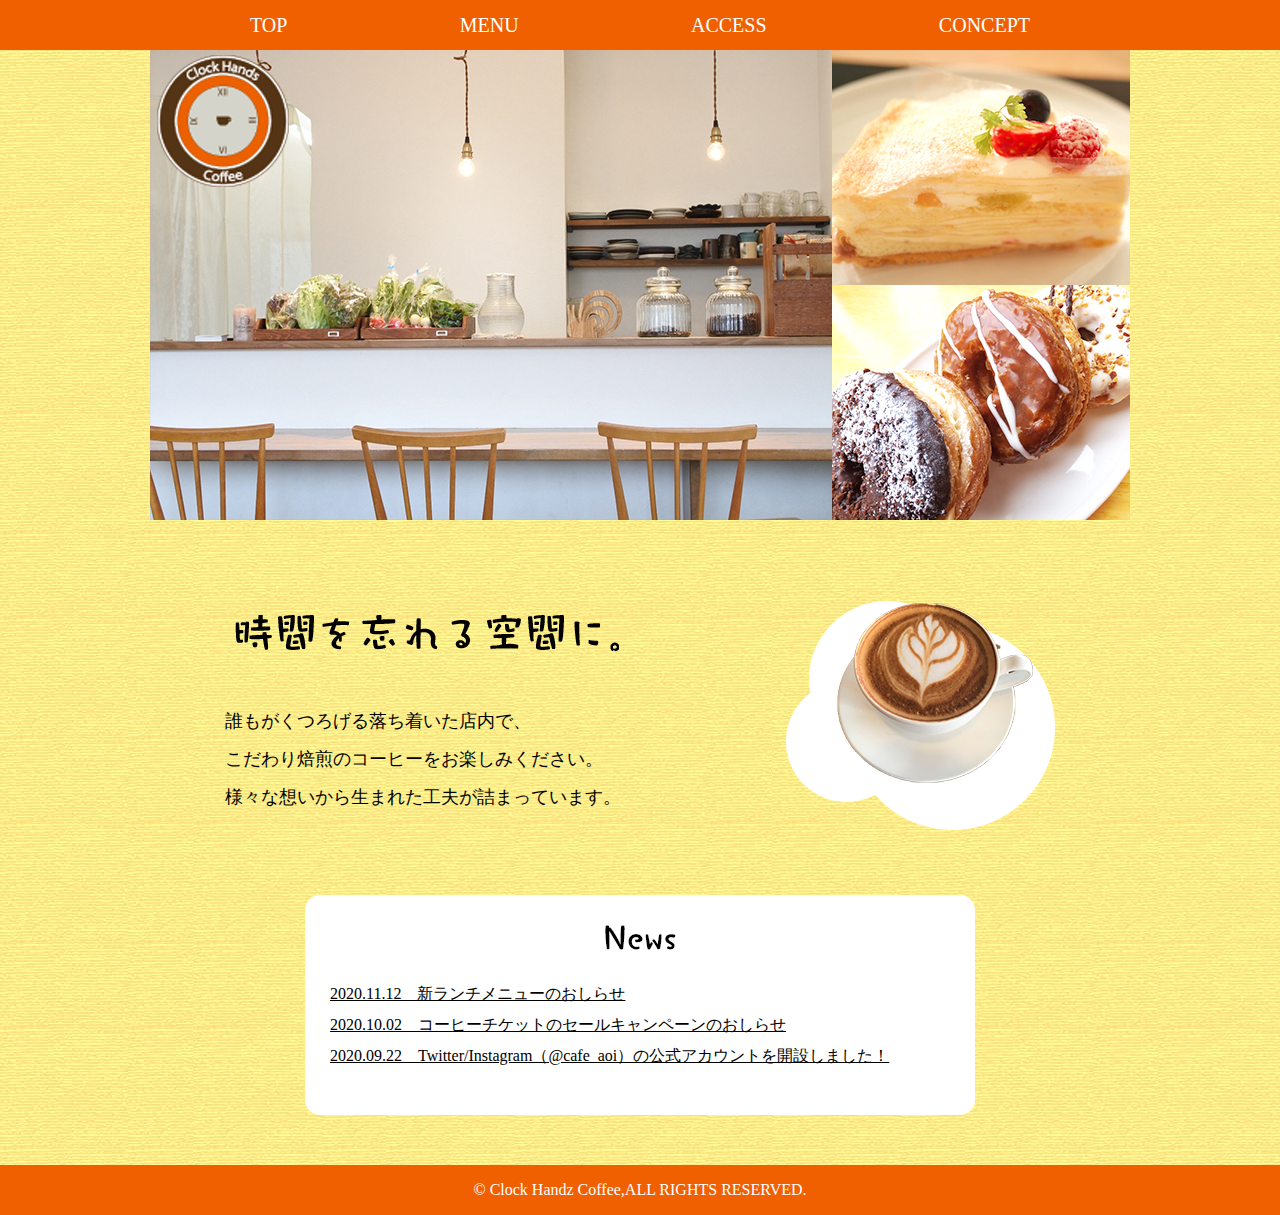
<file: index.html>
<!doctype html>
<html>
<head>
<meta charset="utf-8">
<title>Clock Handz Coffee | TOP</title>
<link rel="stylesheet" href="style.css">

</head>

<body>
<header>
		<nav class="wrap">
			<ul>
				<li><a class="nav_buttom" href="#">TOP</a></li>
				<li><a class="nav_buttom" href="menu.html">MENU</a></li>
				<li><a class="nav_buttom" href="#">ACCESS</a></li>
				<li><a class="nav_buttom" href="#">CONCEPT</a></li>
			</ul>
		</nav>
</header>

<main class="wrap">
	<img src="images/main_visual.jpg" alt="メイン画像">
	<div class="wrap">
	  <div class="box">
			<div class="concept">
				<div class="concept_image"></div>
				<p>誰もがくつろげる落ち着いた店内で、<br>
				こだわり焙煎のコーヒーをお楽しみください。<br>
				様々な想いから生まれた工夫が詰まっています。</p>
			</div>
			<img src="images/main_coffee.png" alt="Coffee">
		</div>

		<div class="news">
			<div class="news_image"><img src="images/news.png" alt="News"></div>
				<ul class="news_list">
					<li><a  class="news_buttom" href="#">2020.11.12　新ランチメニューのおしらせ</a></li>
					<li><a class="news_buttom" href="#">2020.10.02　コーヒーチケットのセールキャンペーンのおしらせ</a></li>
					<li><a class="news_buttom" href="#">2020.09.22　Twitter/Instagram（@cafe_aoi）の公式アカウントを開設しました！</a></li>
				</ul>
		</div>
	</div>
</main>

<footer>
	<div class="wrap">
		<p>© Clock Handz Coffee,ALL RIGHTS RESERVED.</p>
	</div>
</footer>
	
</body>
</html>
</file>
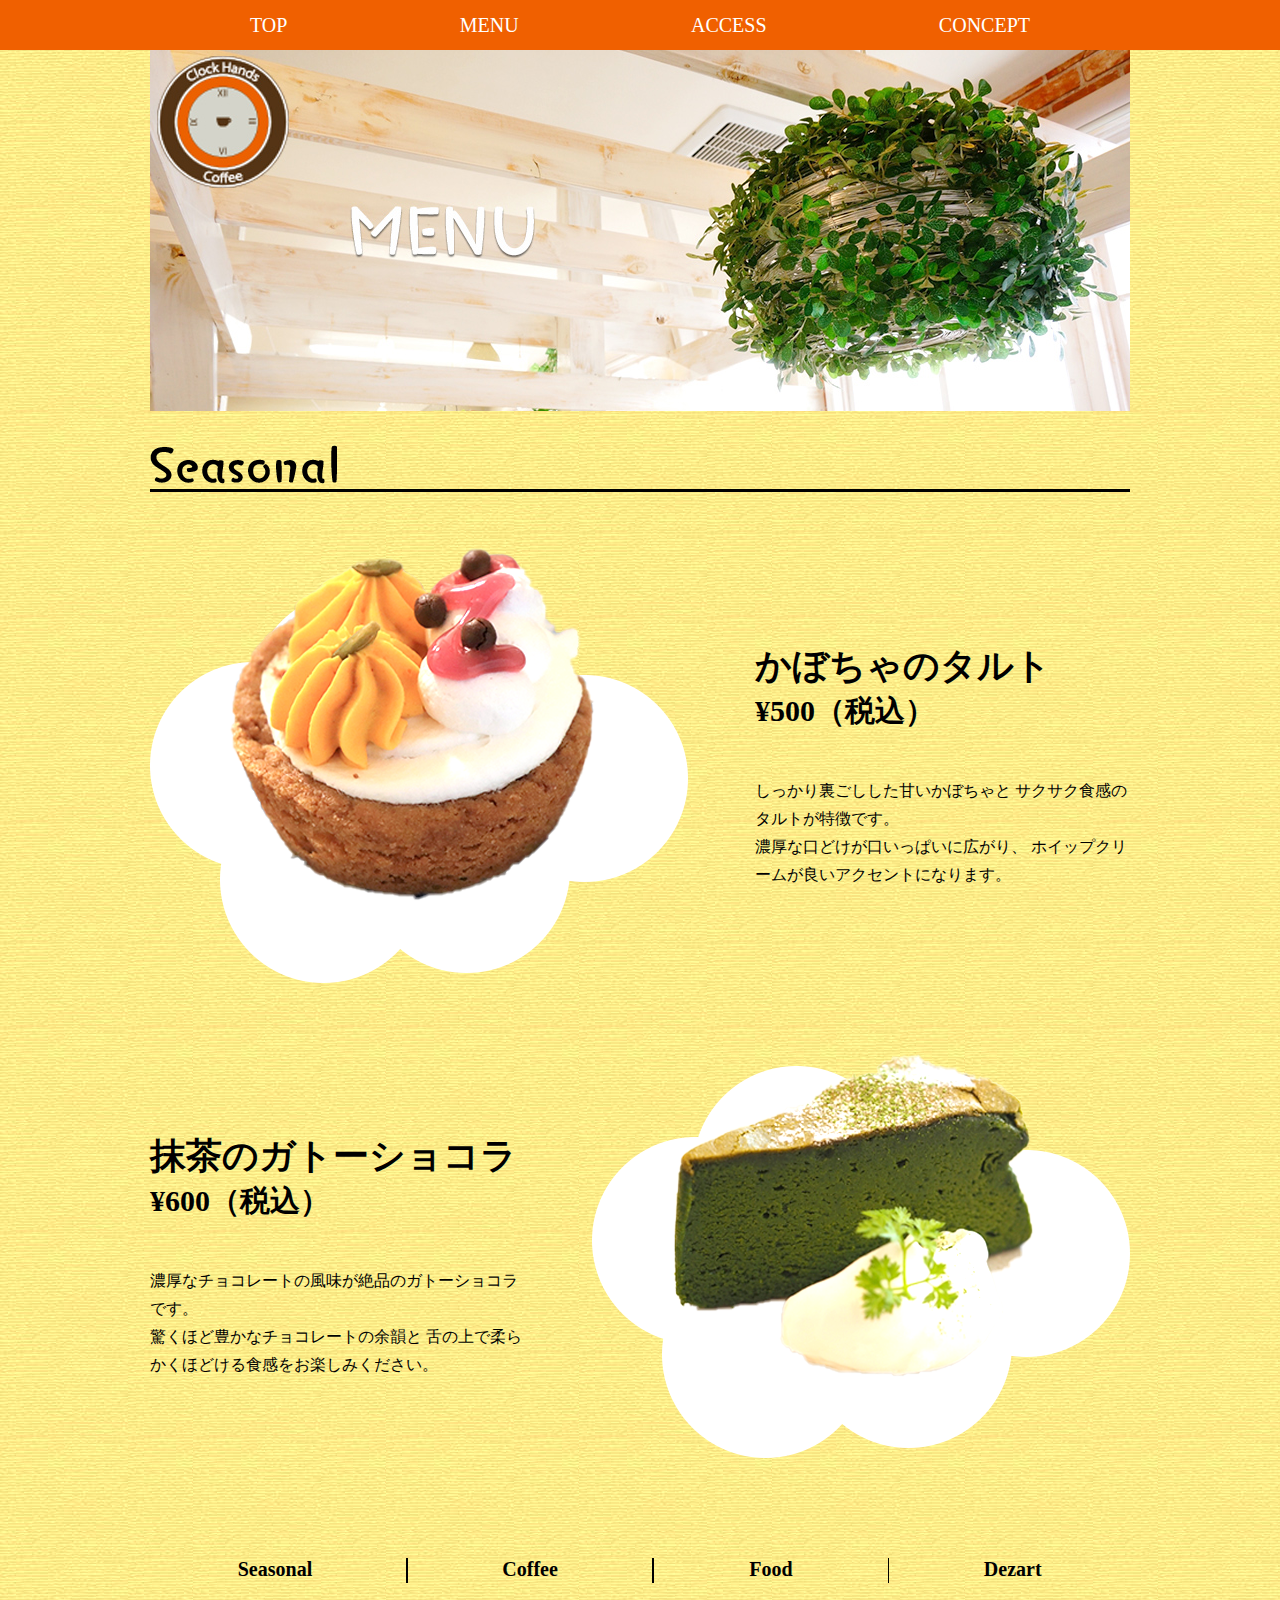
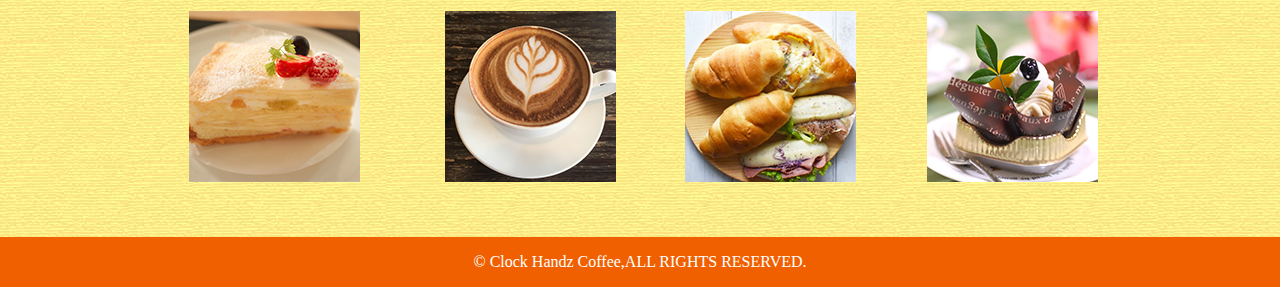
<file: menu.html>
<!doctype html>
<html>
<head>
<meta charset="UTF-8">
<title>Clock Handz Coffee | MENU</title>
<link rel="stylesheet" href="style.css">

</head>

<body>
<header>
		<nav class="wrap">
			<ul>
				<li><a class="nav_buttom" href="index.html">TOP</a></li>
				<li><a class="nav_buttom" href="#">MENU</a></li>
				<li><a class="nav_buttom" href="#">ACCESS</a></li>
				<li><a class="nav_buttom" href="#">CONCEPT</a></li>
			</ul>
		</nav>
</header>
	
<div class="wrap">
<img src="images/menu_visual.jpg" alt="メイン画像">

<div class="Seasonal"></div>
<hr size="3" color="#000000">

	<div class="menubox_top">
		<img src="images/menu_pumpkin.png" alt="かぼちゃのタルト">
		<div class="menu_item">
			<h2>かぼちゃのタルト</h2>
			<h3>¥500（税込）</h3>
			<p>しっかり裏ごしした甘いかぼちゃと
			サクサク食感のタルトが特徴です。<br>
			濃厚な口どけが口いっぱいに広がり、
			ホイップクリームが良いアクセントになります。</p>
		</div>
	</div>
	
	<div class="menubox_buttom">

		<div class="menu_item">
			<h2>抹茶のガトーショコラ</h2>
			<h3>¥600（税込）</h3>
			<p>濃厚なチョコレートの風味が絶品のガトーショコラです。<br>
			驚くほど豊かなチョコレートの余韻と
			舌の上で柔らかくほどける食感をお楽しみください。</p>
		</div>
		<img src="images/menu_matcha.png" alt="抹茶のガトーショコラ">
    </div>
	
	<div class="menu_nav">
		<ul>
			<li>
				<a href="#">
					<h3>Seasonal</h3>
					<img src="images/menu_seasonal.jpg" alt="Seasonal">
				</a>
			</li>
			<div class="line"></div>
			<li>
				<a href="#">
					<h3>Coffee</h3>
					<img src="images/menu_coffee.jpg" alt="coffee">
				</a>
			</li>
			<div class="line"></div>
			<li>
				<a href="#">
					<h3>Food</h3>
					<img src="images/menu_food.jpg" alt="food">
				</a>
			</li>
			<div class="line"></div>
			<li>
				<a href="#">
					<h3>Dezart</h3>
					<img src="images/menu_dezart.jpg" alt="dezart">
				</a>
			</li>
		</ul>
	</div>

</div>


<footer>
<div>
	<p>© Clock Handz Coffee,ALL RIGHTS RESERVED.</p>
</div>
</footer>

</body>
</html>
</file>
<file: style.css>
@charset "utf-8";
/* CSS Document */

* {
	margin: 0; padding: 0;
	list-style: none;
}
body{
	background-image: url(images/background.jpg);
}

.wrap{
	max-width: 980px;
	margin: 0 auto;
}

/*--------header---------*/

header{
	height: 50px;
	line-height: 50px;
	background-color: #f06000;
}

nav ul{
	display: flex;
	justify-content: space-between;
	align-items: center;
	padding: 0 100px;
}
nav li{
	font-size: 20px;
}

.nav_buttom{
	color: #FFF;
	display: inline-block;
	position: relative;
	text-decoration: none;
}

nav a{
  position: relative;
  display: inline-block;
  text-decoration: none;
}
nav a::after {
  position: absolute;
  bottom: 1px;
  left: 0;
  content: '';
  width: 100%;
  height: 2px;
  background: #ffffff;
  transform: scale(0, 1);
  transform-origin: left top;
  transition: transform .3s;
}
nav a:hover::after {
  transform: scale(1, 1);
}

/*--------top---------*/

.box{
	margin-top: 77px;
	margin:　0 auto;
	padding: 0 75px;
	display: flex;
	justify-content: space-between;
	align-items: center;
}

.concept{
	width: 400px;
}

.concept_image{
	width: 394px; height: 37px;
	background-image: url(images/copy.png);
	background-position: center;
	background-repeat: no-repeat;
	margin-bottom: 50px;
}
.concept p{
    line-height: 38px;
	font-size: 18px;
}

.news{
	margin: 65px  auto 50px;
	padding-top: 30px;
	background-color: #FFFFFF;
	width: 670px;height: 190px;
	border-radius: 15px;
}
.news_image{
	text-align: center;
}
.news_list{
	margin-top: 30px;
	border-radius: 8px;
	font-size: 16px;
	width: 620px;height: 82px;
	margin-left: auto;
	margin-right: auto;
}
.news_list li {
	padding-bottom: 10px;
	text-decoration: none;
}

.news_list li:last-child{
	margin-bottom: 0;
}
.news_buttom{
	color: #000000;
}
/*---------menu---------*/

.Seasonal{
	width: 188px;height:39px; 
	background-image: url(images/Seasonal.png);
	background-position: center;
	background-repeat: no-repeat;
	margin-top: 30px;
	margin-bottom: 5px;
}

.menu_item p{
	font-size: 16px;
	line-height: 28px;
}
.menubox_top{
	display: flex;
	justify-content: space-between;
	align-items: center;
	margin-bottom: 70px;
	margin-top: 55px;
}

.menubox_buttom{
	margin-bottom: 100px;
	display: flex;
	justify-content: space-between;
	align-items: center;
}

.menu_item{
	width: 375px;
	height: 247px;
}

.menu_item h2{
	font-size: 36px;
}

.menu_item h3{
	font-size: 30px;
	margin-bottom: 45px;
}

/*---------menuカテゴリー---------*/

.menu_nav{
	width: 960px;
	margin: 0 auto;
}

.menu_nav ul{
	display: flex;
	justify-content: space-between;
	text-align: center;
}

.menu_nav li{
	display: inline-block;
}

.line{
	margin: 0 1rem;
	width: 2px; height: 25px;
	background-color: #000000;
}

.menu_nav a,.menu_nav h3{
	margin-bottom: 30px;
	text-decoration: none;
	color: #000000;
	font-size: 20px;
}

.menu_nav h3{
  position: relative;
  display: inline-block;
  text-decoration: none;
}
.menu_nav h3::after {
  position: absolute;
  bottom: 1px;
  left: 0;
  content: '';
  width: 100%;
  height: 2px;
  background: #000000;
  transform: scale(0, 1);
  transform-origin: left top;
  transition: transform .3s;
}
.menu_nav h3:hover::after {
  transform: scale(1, 1);
}


/*---------footer---------*/

footer{
	height: 50px;
	line-height: 50px;
	text-align: center;
	color: #FFFFFF;
	background-color: #f06000;
	margin-top: 50px;
}
</file>
